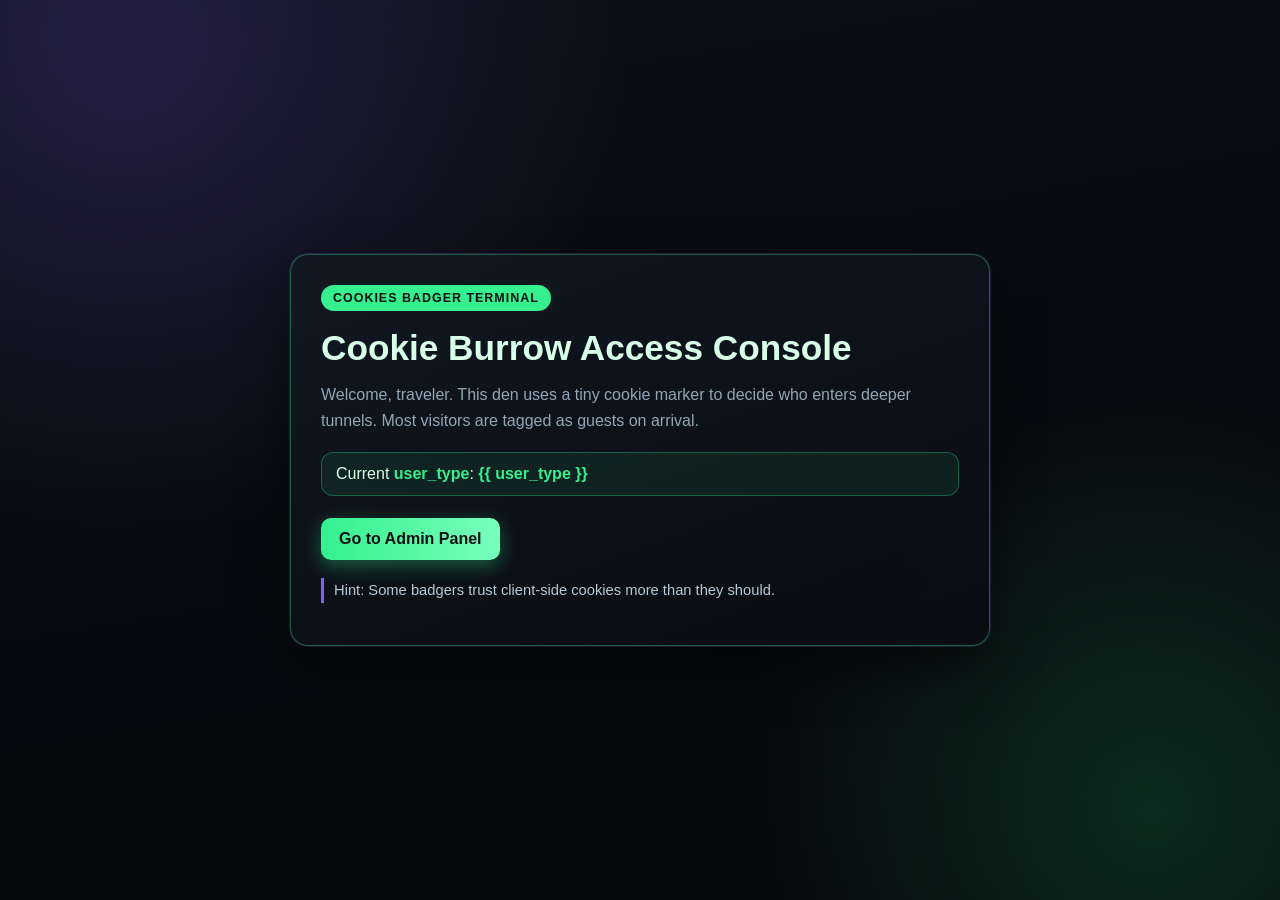
<file: Cookies Badger/templates/index.html>
<!doctype html>
<html lang="en">
<head>
    <meta charset="UTF-8">
    <meta name="viewport" content="width=device-width, initial-scale=1.0">
    <title>Cookies Badger</title>
    <style>
        :root {
            --bg: #090d12;
            --bg-soft: #121922;
            --text: #d8ffe8;
            --muted: #90a6b6;
            --neon: #34f08f;
            --accent: #8b5cf6;
        }

        * {
            box-sizing: border-box;
        }

        body {
            margin: 0;
            min-height: 100vh;
            display: grid;
            place-items: center;
            padding: 24px;
            color: var(--text);
            font-family: "Segoe UI", Tahoma, Geneva, Verdana, sans-serif;
            background:
                radial-gradient(circle at 10% 5%, rgba(139, 92, 246, 0.2), transparent 35%),
                radial-gradient(circle at 90% 90%, rgba(52, 240, 143, 0.15), transparent 30%),
                linear-gradient(170deg, #0b1016, #070a0e 60%, #05070a);
        }

        .panel {
            width: min(700px, 100%);
            border-radius: 18px;
            background: linear-gradient(160deg, rgba(18, 25, 34, 0.92), rgba(9, 13, 18, 0.95));
            border: 1px solid rgba(52, 240, 143, 0.35);
            box-shadow: 0 0 0 1px rgba(139, 92, 246, 0.2), 0 22px 50px rgba(0, 0, 0, 0.5);
            padding: 30px;
        }

        .badge {
            display: inline-block;
            letter-spacing: 0.08em;
            font-size: 0.78rem;
            font-weight: 700;
            color: #08110d;
            background: var(--neon);
            border-radius: 999px;
            padding: 6px 12px;
        }

        h1 {
            margin: 16px 0 12px;
            font-size: clamp(1.55rem, 4vw, 2.2rem);
            line-height: 1.2;
        }

        p {
            margin: 0 0 12px;
            color: var(--muted);
            line-height: 1.65;
        }

        .cookie-info {
            margin: 18px 0 22px;
            background: rgba(52, 240, 143, 0.08);
            border: 1px solid rgba(52, 240, 143, 0.3);
            border-radius: 12px;
            padding: 12px 14px;
            color: var(--text);
        }

        .cookie-info strong {
            color: var(--neon);
        }

        .actions a {
            display: inline-flex;
            align-items: center;
            justify-content: center;
            text-decoration: none;
            color: #0c1015;
            background: linear-gradient(90deg, var(--neon), #78ffbc);
            border-radius: 10px;
            padding: 12px 18px;
            font-weight: 700;
            transition: transform 0.15s ease, box-shadow 0.15s ease;
            box-shadow: 0 6px 18px rgba(52, 240, 143, 0.35);
        }

        .actions a:hover {
            transform: translateY(-2px);
            box-shadow: 0 10px 22px rgba(52, 240, 143, 0.45);
        }

        .hint {
            margin-top: 18px;
            font-size: 0.92rem;
            color: #b5c9d8;
            border-left: 3px solid var(--accent);
            padding-left: 10px;
        }
    </style>
</head>
<body>
    <main class="panel">
        <div class="badge">COOKIES BADGER TERMINAL</div>
        <h1>Cookie Burrow Access Console</h1>
        <p>
            Welcome, traveler. This den uses a tiny cookie marker to decide who enters deeper tunnels.
            Most visitors are tagged as guests on arrival.
        </p>

        <div class="cookie-info">
            Current <strong>user_type</strong>: <strong>{{ user_type }}</strong>
        </div>

        <div class="actions">
            <a href="/admin">Go to Admin Panel</a>
        </div>

        <p class="hint">Hint: Some badgers trust client-side cookies more than they should.</p>
    </main>
</body>
</html>
</file>
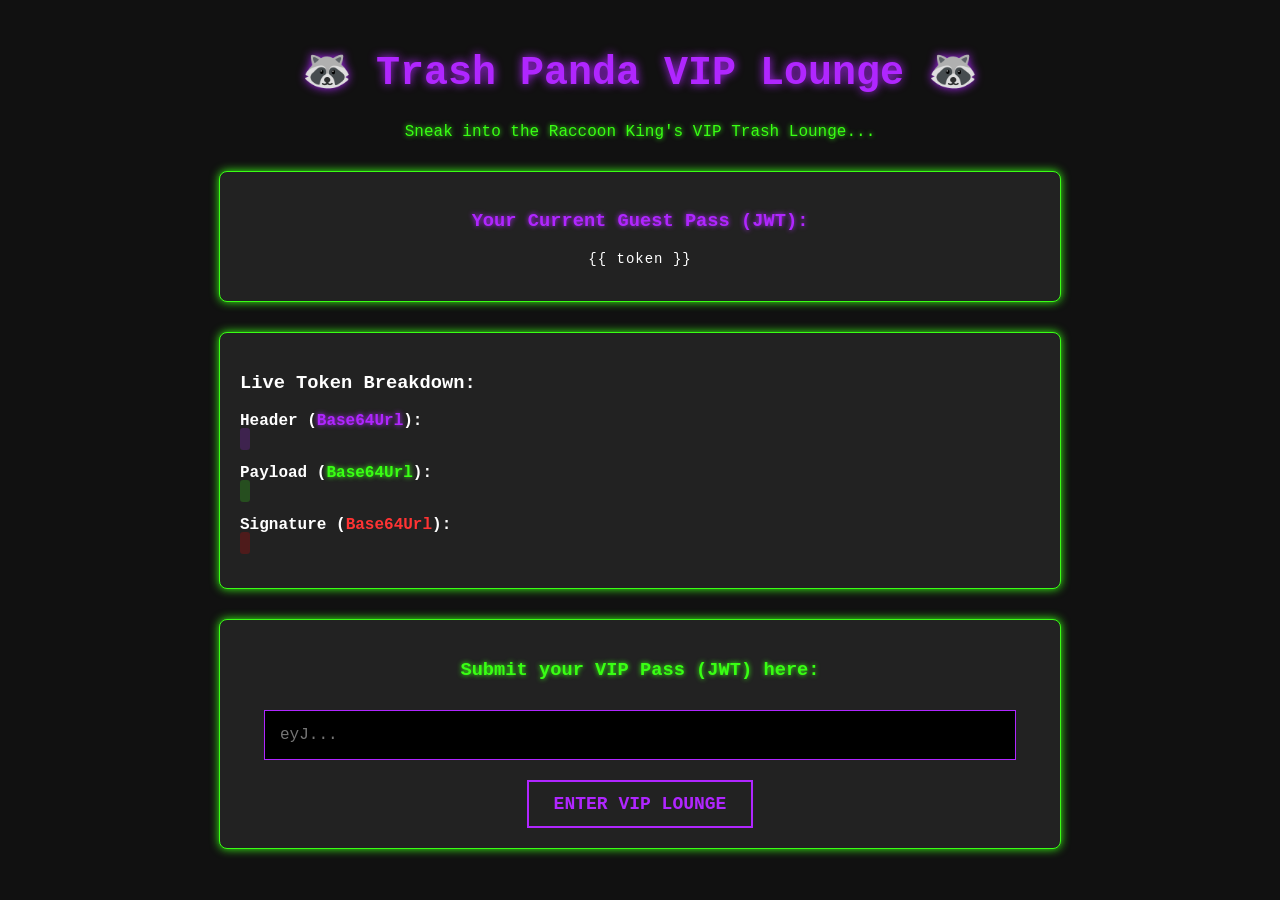
<file: Trash Panda VIP/templates/index.html>
<!DOCTYPE html>
<html lang="en">
<head>
    <meta charset="UTF-8">
    <meta name="viewport" content="width=device-width, initial-scale=1.0">
    <title>Trash Panda VIP</title>
    <style>
        body { 
            background-color: #111; 
            color: #fff; 
            font-family: 'Courier New', Courier, monospace; 
            text-align: center; 
            margin: 0;
            padding: 20px;
        }
        h1 { 
            color: #b026ff; 
            text-shadow: 0 0 10px #b026ff; 
            font-size: 2.5em;
        }
        .neon-green { 
            color: #39ff14; 
            text-shadow: 0 0 5px #39ff14; 
        }
        .neon-purple { 
            color: #b026ff; 
            text-shadow: 0 0 5px #b026ff; 
        }
        .token-box { 
            background: #222; 
            border: 1px solid #39ff14; 
            box-shadow: 0 0 10px #39ff14;
            padding: 20px; 
            margin: 30px auto; 
            width: 80%; 
            max-width: 800px;
            word-break: break-all;
            border-radius: 8px;
        }
        .header-bg { background-color: rgba(176, 38, 255, 0.2); padding: 2px 5px; border-radius: 3px; }
        .payload-bg { background-color: rgba(57, 255, 20, 0.2); padding: 2px 5px; border-radius: 3px; }
        .signature-bg { background-color: rgba(255, 0, 0, 0.2); padding: 2px 5px; border-radius: 3px; }
        
        .btn { 
            background-color: transparent; 
            color: #b026ff; 
            border: 2px solid #b026ff; 
            padding: 12px 25px; 
            cursor: pointer; 
            font-size: 18px; 
            margin-top: 20px;
            font-family: 'Courier New', Courier, monospace;
            font-weight: bold;
            transition: all 0.3s ease;
        }
        .btn:hover { 
            background-color: #b026ff;
            color: #fff;
            box-shadow: 0 0 15px #b026ff; 
        }
        input[type=text] { 
            width: 90%; 
            padding: 15px; 
            background: #000; 
            color: #39ff14; 
            border: 1px solid #b026ff; 
            font-family: 'Courier New', Courier, monospace;
            font-size: 16px;
            margin-top: 10px;
        }
        input[type=text]:focus {
            outline: none;
            box-shadow: 0 0 10px #b026ff;
        }
        .decode-section {
            text-align: left;
            margin-top: 20px;
        }
    </style>
</head>
<body>
    <h1>🦝 Trash Panda VIP Lounge 🦝</h1>
    <p class="neon-green">Sneak into the Raccoon King's VIP Trash Lounge...</p>
    
    <div class="token-box">
        <h3 class="neon-purple">Your Current Guest Pass (JWT):</h3>
        <p id="raw-token" style="font-size: 14px; letter-spacing: 1px;">{{ token }}</p>
    </div>

    <div class="token-box decode-section">
        <h3>Live Token Breakdown:</h3>
        <p><strong>Header (<span class="neon-purple">Base64Url</span>):</strong> <br><span id="jwt-header" class="header-bg"></span></p>
        <p><strong>Payload (<span class="neon-green">Base64Url</span>):</strong> <br><span id="jwt-payload" class="payload-bg"></span></p>
        <p><strong>Signature (<span style="color:#ff3333">Base64Url</span>):</strong> <br><span id="jwt-signature" class="signature-bg"></span></p>
    </div>

    <div class="token-box">
        <form action="/verify" method="POST">
            <label for="token"><h3 class="neon-green">Submit your VIP Pass (JWT) here:</h3></label>
            <input type="text" id="token-input" name="token" placeholder="eyJ..." required>
            <br>
            <button type="submit" class="btn">ENTER VIP LOUNGE</button>
        </form>
    </div>

    <script>
        function colorizeToken(tokenStr) {
            const parts = tokenStr.split('.');
            if(parts.length >= 2) {
                let html = `<span style="color: #b026ff;">${parts[0]}</span>.<span style="color: #39ff14;">${parts[1]}</span>`;
                if(parts.length === 3 && parts[2]) {
                    html += `.<span style="color: #ff3333;">${parts[2]}</span>`;
                } else if (parts.length === 3) {
                    html += `.`;
                }
                return html;
            }
            return tokenStr;
        }

        const rawTokenEl = document.getElementById('raw-token');
        const tokenVal = rawTokenEl.innerText.trim();
        rawTokenEl.innerHTML = colorizeToken(tokenVal);

        function decodeBase64Url(str) {
            try {
                str = str.replace(/-/g, '+').replace(/_/g, '/');
                while (str.length % 4) str += '=';
                return decodeURIComponent(escape(atob(str)));
            } catch(e) {
                return "Error decoding data";
            }
        }

        const parts = tokenVal.split('.');
        if(parts.length >= 2) {
            document.getElementById('jwt-header').innerText = decodeBase64Url(parts[0]);
            document.getElementById('jwt-payload').innerText = decodeBase64Url(parts[1]);
        }
        if(parts.length === 3) {
            document.getElementById('jwt-signature').innerText = parts[2] ? parts[2] : "(empty)";
        }
    </script>
</body>
</html>
</file>
